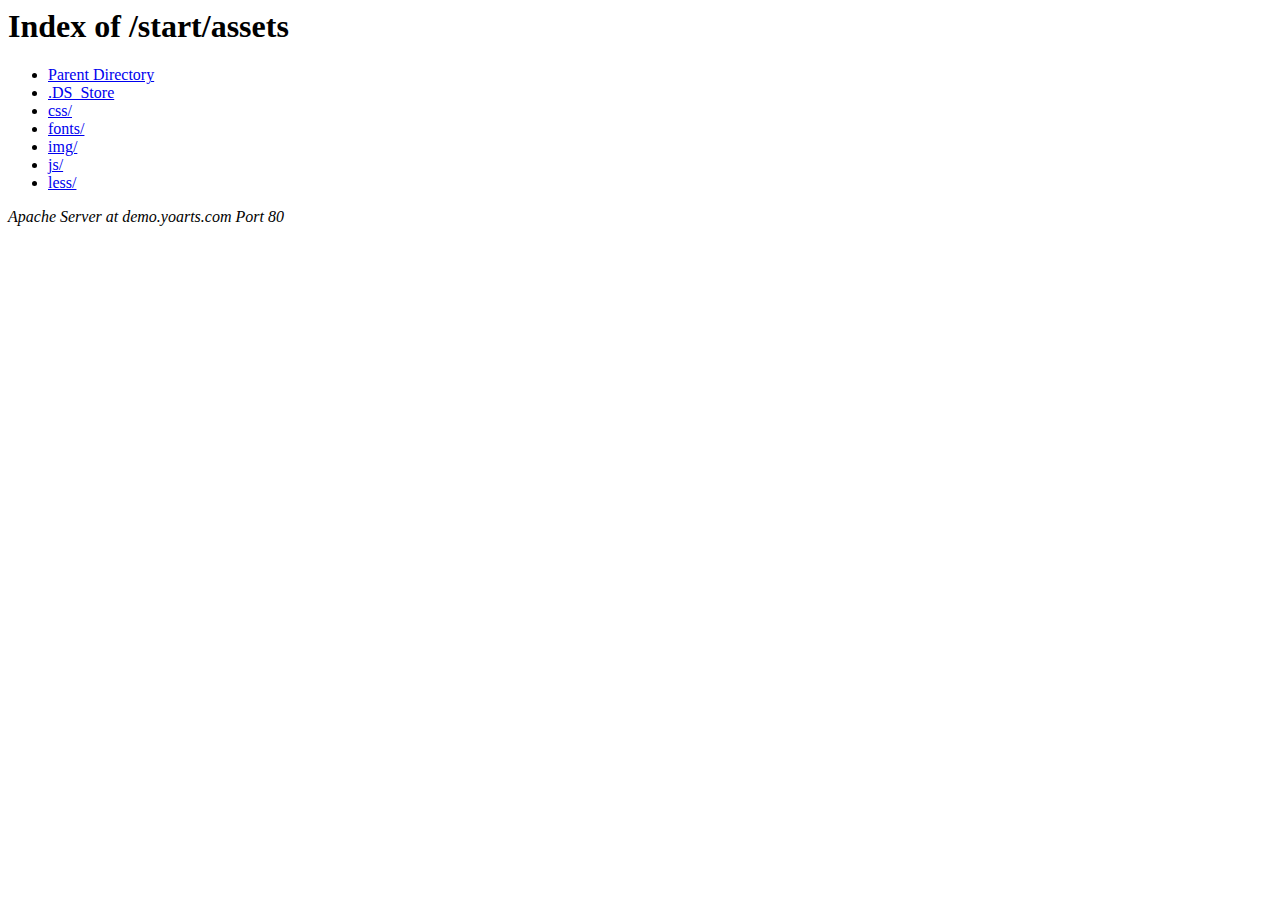
<file: assets/index.html>
<!DOCTYPE HTML PUBLIC "-//W3C//DTD HTML 3.2 Final//EN">
<html>
 <head>
  <title>Index of /start/assets</title>
 </head>
 <body>
<h1>Index of /start/assets</h1>
<ul><li><a href="/start/"> Parent Directory</a></li>
<li><a href=".DS_Store"> .DS_Store</a></li>
<li><a href="css/"> css/</a></li>
<li><a href="fonts/"> fonts/</a></li>
<li><a href="img/"> img/</a></li>
<li><a href="js/"> js/</a></li>
<li><a href="less/"> less/</a></li>
</ul>
<address>Apache Server at demo.yoarts.com Port 80</address>
</body></html>
</file>
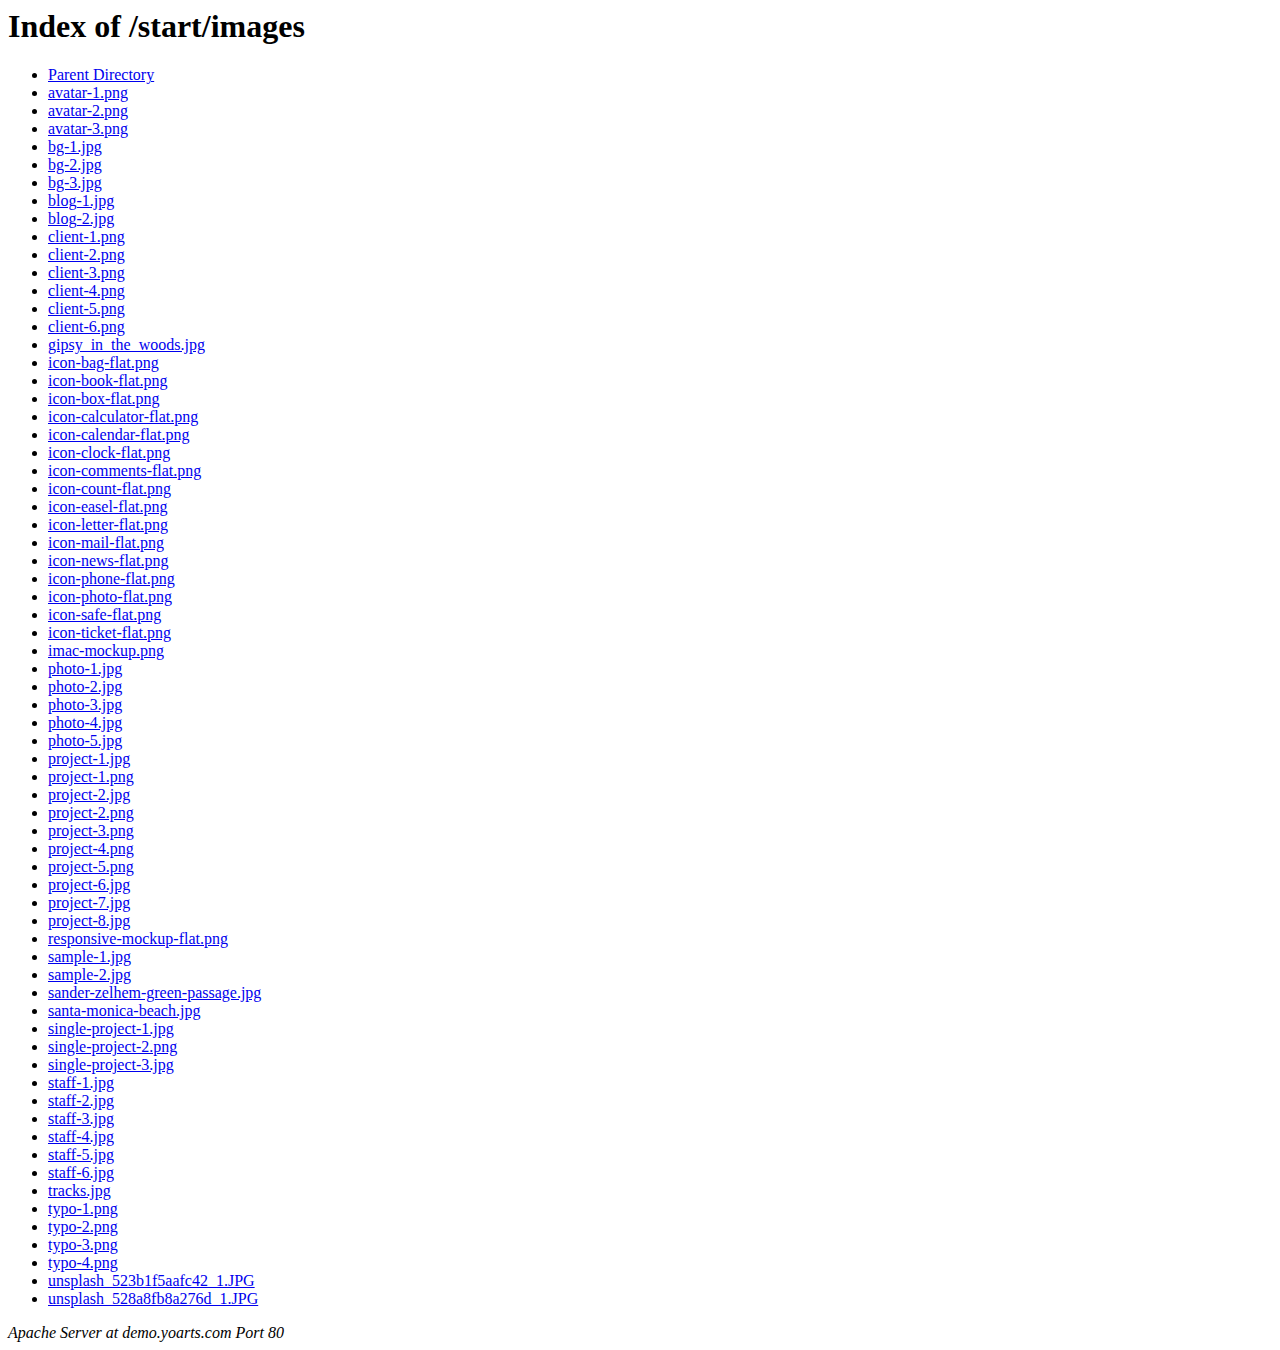
<file: images/index.html>
<!DOCTYPE HTML PUBLIC "-//W3C//DTD HTML 3.2 Final//EN">
<html>
 <head>
  <title>Index of /start/images</title>
 </head>
 <body>
<h1>Index of /start/images</h1>
<ul><li><a href="/start/"> Parent Directory</a></li>
<li><a href="avatar-1.png"> avatar-1.png</a></li>
<li><a href="avatar-2.png"> avatar-2.png</a></li>
<li><a href="avatar-3.png"> avatar-3.png</a></li>
<li><a href="bg-1.jpg"> bg-1.jpg</a></li>
<li><a href="bg-2.jpg"> bg-2.jpg</a></li>
<li><a href="bg-3.jpg"> bg-3.jpg</a></li>
<li><a href="blog-1.jpg"> blog-1.jpg</a></li>
<li><a href="blog-2.jpg"> blog-2.jpg</a></li>
<li><a href="client-1.png"> client-1.png</a></li>
<li><a href="client-2.png"> client-2.png</a></li>
<li><a href="client-3.png"> client-3.png</a></li>
<li><a href="client-4.png"> client-4.png</a></li>
<li><a href="client-5.png"> client-5.png</a></li>
<li><a href="client-6.png"> client-6.png</a></li>
<li><a href="gipsy_in_the_woods.jpg"> gipsy_in_the_woods.jpg</a></li>
<li><a href="icon-bag-flat.png"> icon-bag-flat.png</a></li>
<li><a href="icon-book-flat.png"> icon-book-flat.png</a></li>
<li><a href="icon-box-flat.png"> icon-box-flat.png</a></li>
<li><a href="icon-calculator-flat.png"> icon-calculator-flat.png</a></li>
<li><a href="icon-calendar-flat.png"> icon-calendar-flat.png</a></li>
<li><a href="icon-clock-flat.png"> icon-clock-flat.png</a></li>
<li><a href="icon-comments-flat.png"> icon-comments-flat.png</a></li>
<li><a href="icon-count-flat.png"> icon-count-flat.png</a></li>
<li><a href="icon-easel-flat.png"> icon-easel-flat.png</a></li>
<li><a href="icon-letter-flat.png"> icon-letter-flat.png</a></li>
<li><a href="icon-mail-flat.png"> icon-mail-flat.png</a></li>
<li><a href="icon-news-flat.png"> icon-news-flat.png</a></li>
<li><a href="icon-phone-flat.png"> icon-phone-flat.png</a></li>
<li><a href="icon-photo-flat.png"> icon-photo-flat.png</a></li>
<li><a href="icon-safe-flat.png"> icon-safe-flat.png</a></li>
<li><a href="icon-ticket-flat.png"> icon-ticket-flat.png</a></li>
<li><a href="imac-mockup.png"> imac-mockup.png</a></li>
<li><a href="photo-1.jpg"> photo-1.jpg</a></li>
<li><a href="photo-2.jpg"> photo-2.jpg</a></li>
<li><a href="photo-3.jpg"> photo-3.jpg</a></li>
<li><a href="photo-4.jpg"> photo-4.jpg</a></li>
<li><a href="photo-5.jpg"> photo-5.jpg</a></li>
<li><a href="project-1.jpg"> project-1.jpg</a></li>
<li><a href="project-1.png"> project-1.png</a></li>
<li><a href="project-2.jpg"> project-2.jpg</a></li>
<li><a href="project-2.png"> project-2.png</a></li>
<li><a href="project-3.png"> project-3.png</a></li>
<li><a href="project-4.png"> project-4.png</a></li>
<li><a href="project-5.png"> project-5.png</a></li>
<li><a href="project-6.jpg"> project-6.jpg</a></li>
<li><a href="project-7.jpg"> project-7.jpg</a></li>
<li><a href="project-8.jpg"> project-8.jpg</a></li>
<li><a href="responsive-mockup-flat.png"> responsive-mockup-flat.png</a></li>
<li><a href="sample-1.jpg"> sample-1.jpg</a></li>
<li><a href="sample-2.jpg"> sample-2.jpg</a></li>
<li><a href="sander-zelhem-green-passage.jpg"> sander-zelhem-green-passage.jpg</a></li>
<li><a href="santa-monica-beach.jpg"> santa-monica-beach.jpg</a></li>
<li><a href="single-project-1.jpg"> single-project-1.jpg</a></li>
<li><a href="single-project-2.png"> single-project-2.png</a></li>
<li><a href="single-project-3.jpg"> single-project-3.jpg</a></li>
<li><a href="staff-1.jpg"> staff-1.jpg</a></li>
<li><a href="staff-2.jpg"> staff-2.jpg</a></li>
<li><a href="staff-3.jpg"> staff-3.jpg</a></li>
<li><a href="staff-4.jpg"> staff-4.jpg</a></li>
<li><a href="staff-5.jpg"> staff-5.jpg</a></li>
<li><a href="staff-6.jpg"> staff-6.jpg</a></li>
<li><a href="tracks.jpg"> tracks.jpg</a></li>
<li><a href="typo-1.png"> typo-1.png</a></li>
<li><a href="typo-2.png"> typo-2.png</a></li>
<li><a href="typo-3.png"> typo-3.png</a></li>
<li><a href="typo-4.png"> typo-4.png</a></li>
<li><a href="unsplash_523b1f5aafc42_1.JPG"> unsplash_523b1f5aafc42_1.JPG</a></li>
<li><a href="unsplash_528a8fb8a276d_1.JPG"> unsplash_528a8fb8a276d_1.JPG</a></li>
</ul>
<address>Apache Server at demo.yoarts.com Port 80</address>
</body></html>
</file>
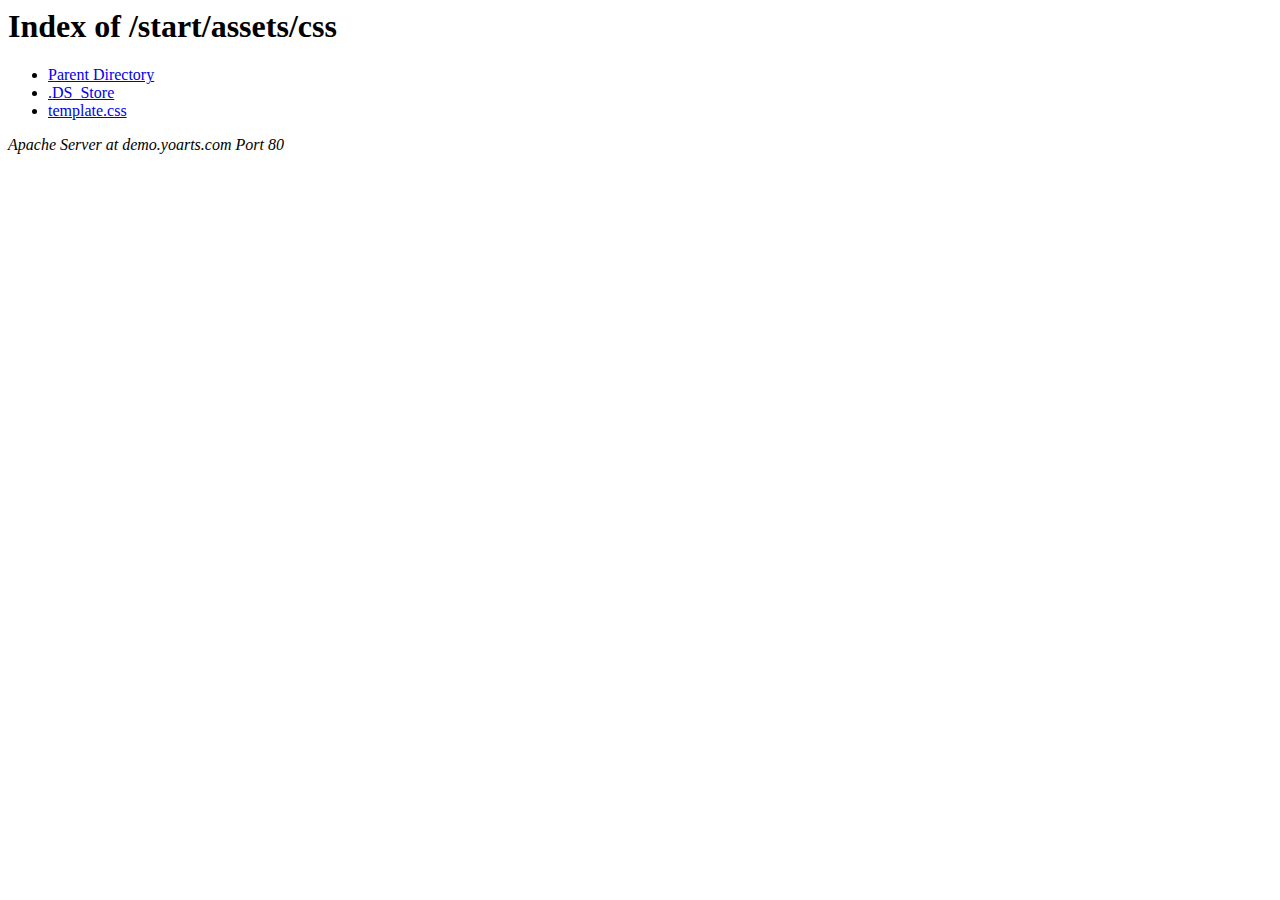
<file: assets/css/index.html>
<!DOCTYPE HTML PUBLIC "-//W3C//DTD HTML 3.2 Final//EN">
<html>
 <head>
  <title>Index of /start/assets/css</title>
 </head>
 <body>
<h1>Index of /start/assets/css</h1>
<ul><li><a href="/start/assets/"> Parent Directory</a></li>
<li><a href=".DS_Store"> .DS_Store</a></li>
<li><a href="template.css"> template.css</a></li>
</ul>
<address>Apache Server at demo.yoarts.com Port 80</address>
</body></html>
</file>
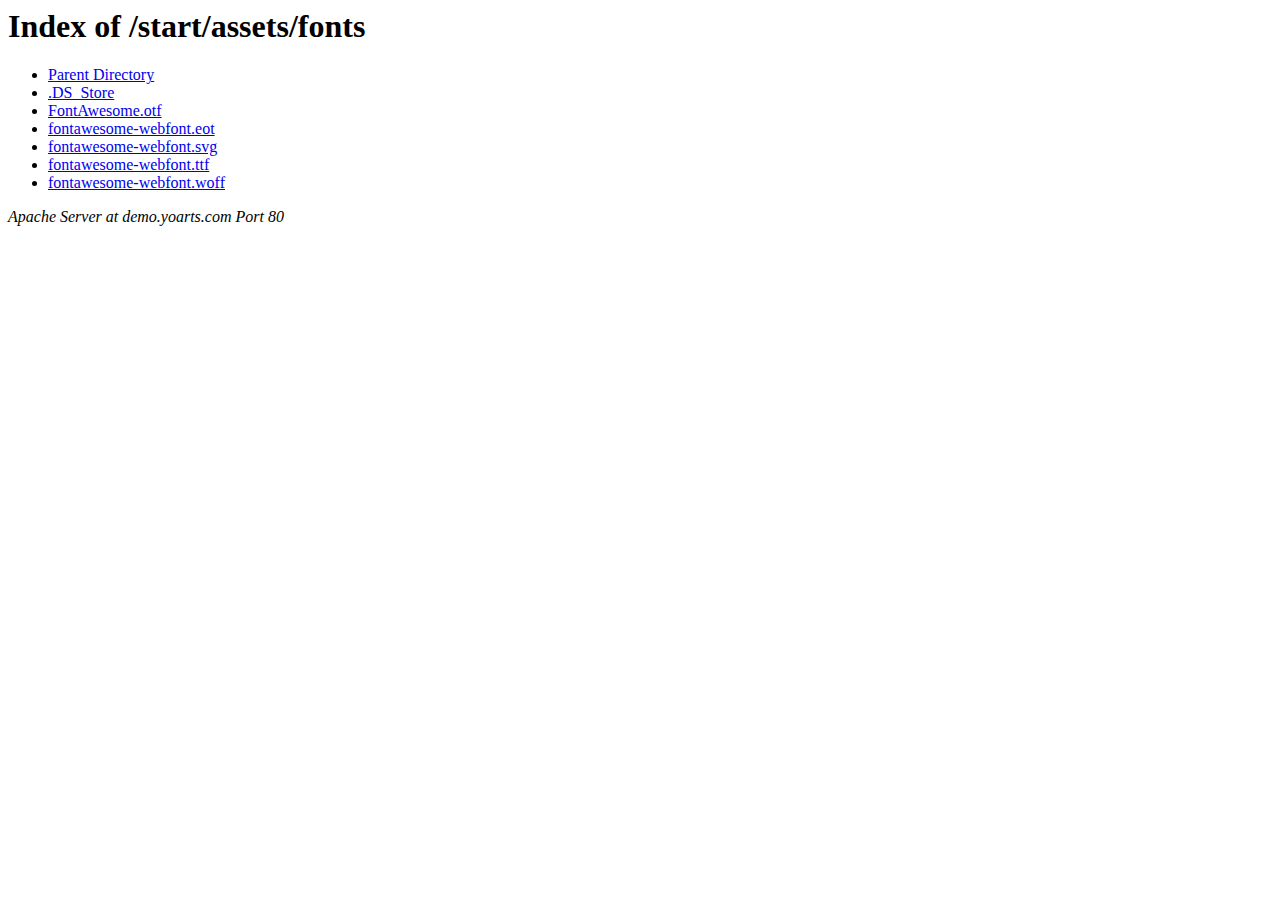
<file: assets/fonts/index.html>
<!DOCTYPE HTML PUBLIC "-//W3C//DTD HTML 3.2 Final//EN">
<html>
 <head>
  <title>Index of /start/assets/fonts</title>
 </head>
 <body>
<h1>Index of /start/assets/fonts</h1>
<ul><li><a href="/start/assets/"> Parent Directory</a></li>
<li><a href=".DS_Store"> .DS_Store</a></li>
<li><a href="FontAwesome.otf"> FontAwesome.otf</a></li>
<li><a href="fontawesome-webfont.eot"> fontawesome-webfont.eot</a></li>
<li><a href="fontawesome-webfont.svg"> fontawesome-webfont.svg</a></li>
<li><a href="fontawesome-webfont.ttf"> fontawesome-webfont.ttf</a></li>
<li><a href="fontawesome-webfont.woff"> fontawesome-webfont.woff</a></li>
</ul>
<address>Apache Server at demo.yoarts.com Port 80</address>
</body></html>
</file>
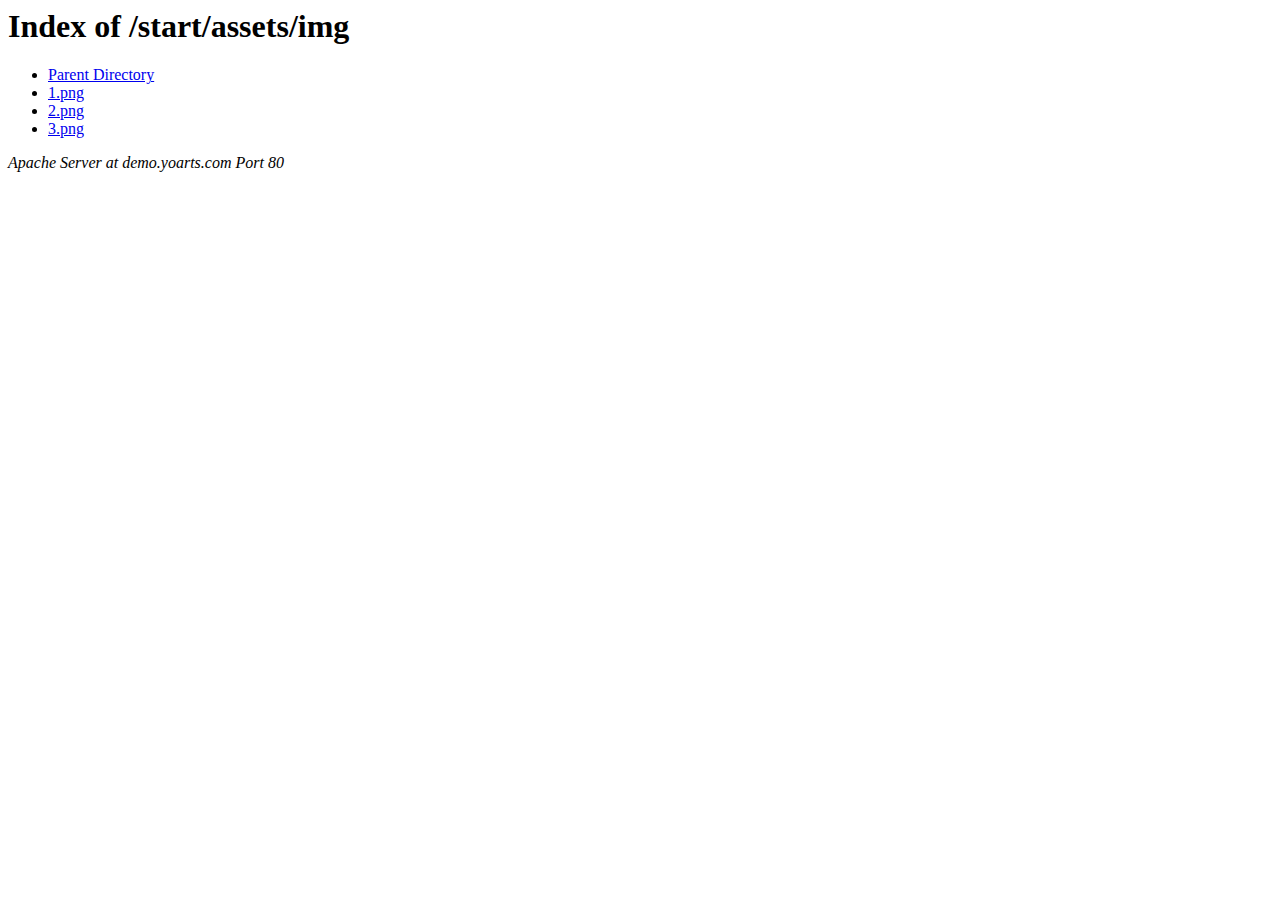
<file: assets/img/index.html>
<!DOCTYPE HTML PUBLIC "-//W3C//DTD HTML 3.2 Final//EN">
<html>
 <head>
  <title>Index of /start/assets/img</title>
 </head>
 <body>
<h1>Index of /start/assets/img</h1>
<ul><li><a href="/start/assets/"> Parent Directory</a></li>
<li><a href="1.png"> 1.png</a></li>
<li><a href="2.png"> 2.png</a></li>
<li><a href="3.png"> 3.png</a></li>
</ul>
<address>Apache Server at demo.yoarts.com Port 80</address>
</body></html>
</file>
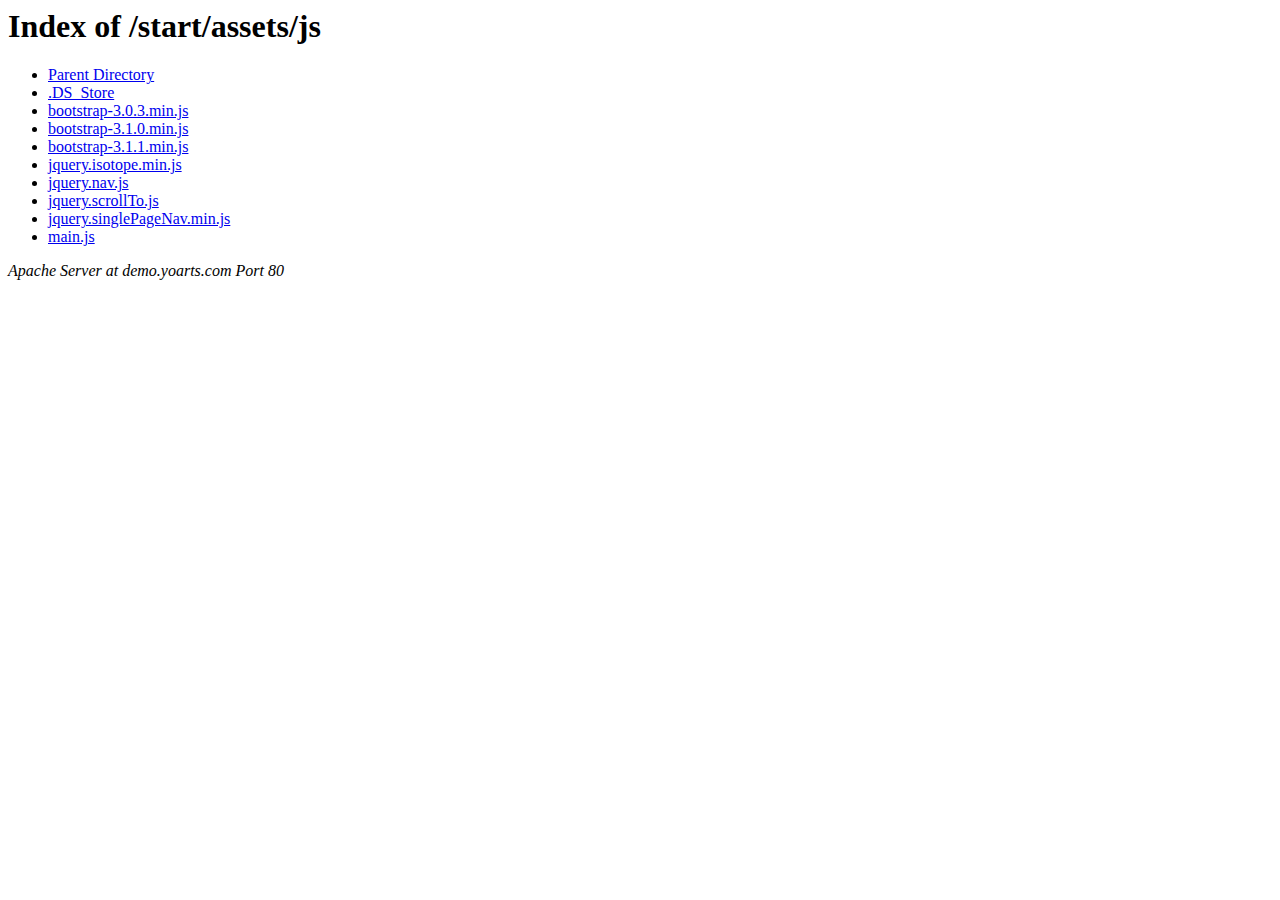
<file: assets/js/index.html>
<!DOCTYPE HTML PUBLIC "-//W3C//DTD HTML 3.2 Final//EN">
<html>
 <head>
  <title>Index of /start/assets/js</title>
 </head>
 <body>
<h1>Index of /start/assets/js</h1>
<ul><li><a href="/start/assets/"> Parent Directory</a></li>
<li><a href=".DS_Store"> .DS_Store</a></li>
<li><a href="bootstrap-3.0.3.min.js"> bootstrap-3.0.3.min.js</a></li>
<li><a href="bootstrap-3.1.0.min.js"> bootstrap-3.1.0.min.js</a></li>
<li><a href="bootstrap-3.1.1.min.js"> bootstrap-3.1.1.min.js</a></li>
<li><a href="jquery.isotope.min.js"> jquery.isotope.min.js</a></li>
<li><a href="jquery.nav.js"> jquery.nav.js</a></li>
<li><a href="jquery.scrollTo.js"> jquery.scrollTo.js</a></li>
<li><a href="jquery.singlePageNav.min.js"> jquery.singlePageNav.min.js</a></li>
<li><a href="main.js"> main.js</a></li>
</ul>
<address>Apache Server at demo.yoarts.com Port 80</address>
</body></html>
</file>
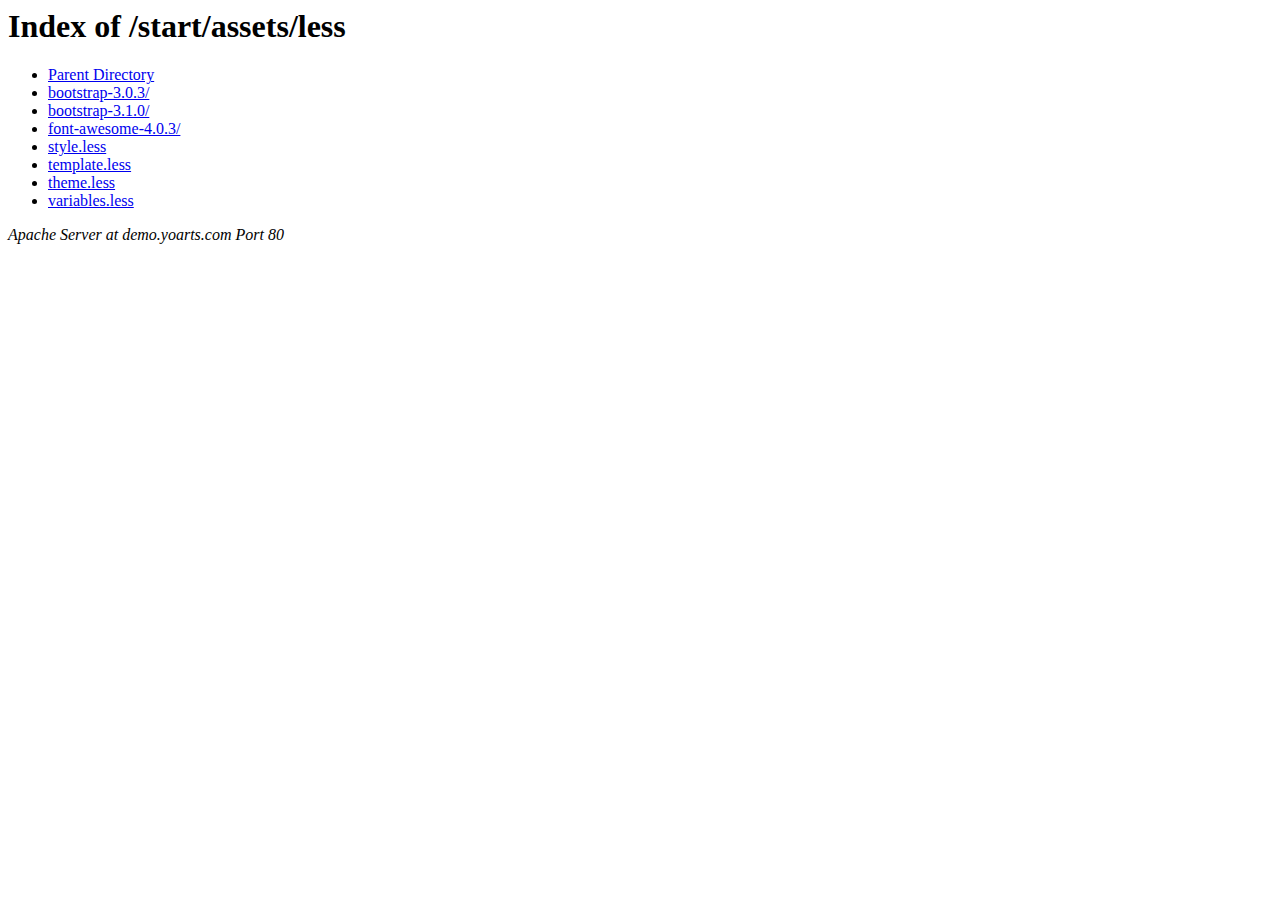
<file: assets/less/index.html>
<!DOCTYPE HTML PUBLIC "-//W3C//DTD HTML 3.2 Final//EN">
<html>
 <head>
  <title>Index of /start/assets/less</title>
 </head>
 <body>
<h1>Index of /start/assets/less</h1>
<ul><li><a href="/start/assets/"> Parent Directory</a></li>
<li><a href="bootstrap-3.0.3/"> bootstrap-3.0.3/</a></li>
<li><a href="bootstrap-3.1.0/"> bootstrap-3.1.0/</a></li>
<li><a href="font-awesome-4.0.3/"> font-awesome-4.0.3/</a></li>
<li><a href="style.less"> style.less</a></li>
<li><a href="template.less"> template.less</a></li>
<li><a href="theme.less"> theme.less</a></li>
<li><a href="variables.less"> variables.less</a></li>
</ul>
<address>Apache Server at demo.yoarts.com Port 80</address>
</body></html>
</file>
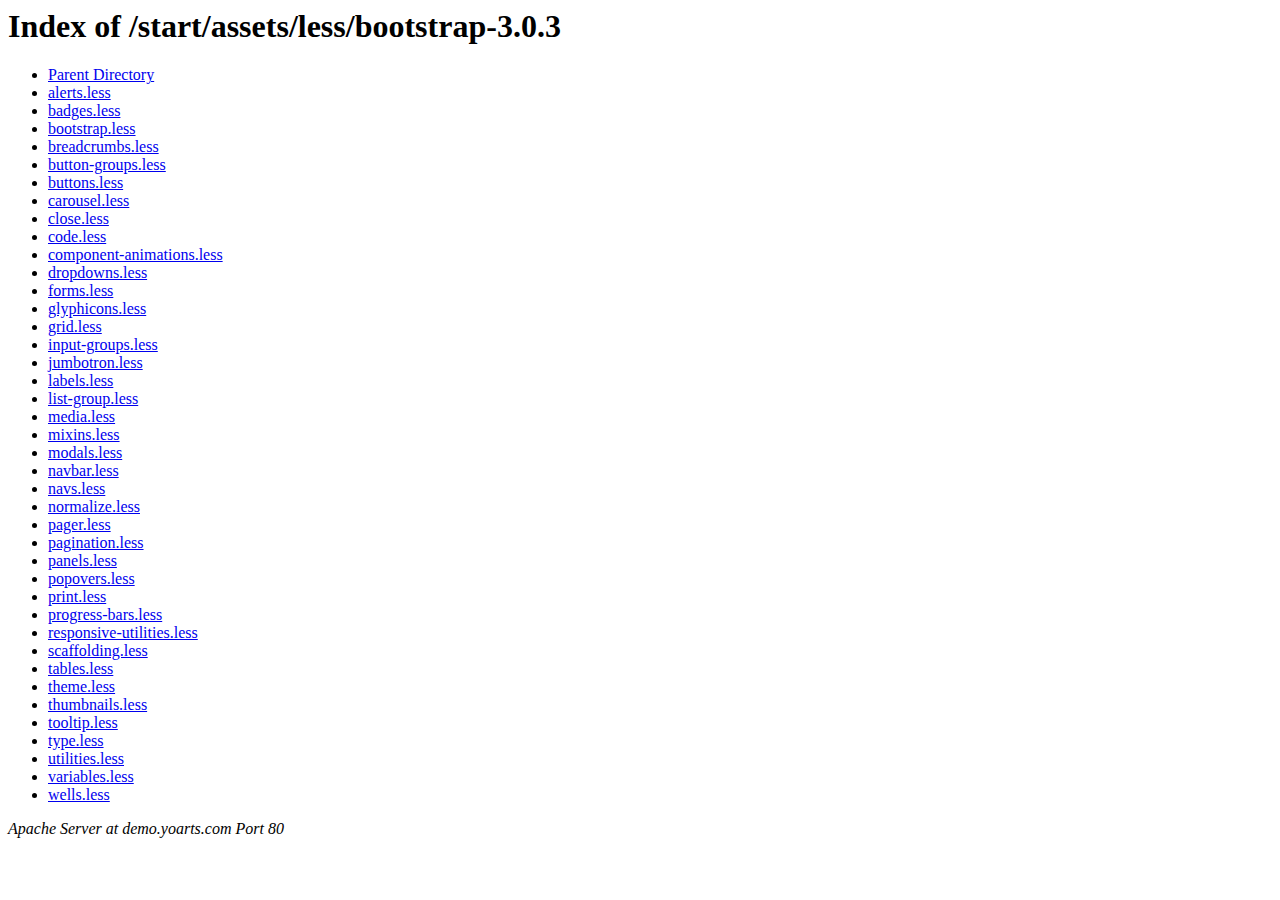
<file: assets/less/bootstrap-3.0.3/index.html>
<!DOCTYPE HTML PUBLIC "-//W3C//DTD HTML 3.2 Final//EN">
<html>
 <head>
  <title>Index of /start/assets/less/bootstrap-3.0.3</title>
 </head>
 <body>
<h1>Index of /start/assets/less/bootstrap-3.0.3</h1>
<ul><li><a href="/start/assets/less/"> Parent Directory</a></li>
<li><a href="alerts.less"> alerts.less</a></li>
<li><a href="badges.less"> badges.less</a></li>
<li><a href="bootstrap.less"> bootstrap.less</a></li>
<li><a href="breadcrumbs.less"> breadcrumbs.less</a></li>
<li><a href="button-groups.less"> button-groups.less</a></li>
<li><a href="buttons.less"> buttons.less</a></li>
<li><a href="carousel.less"> carousel.less</a></li>
<li><a href="close.less"> close.less</a></li>
<li><a href="code.less"> code.less</a></li>
<li><a href="component-animations.less"> component-animations.less</a></li>
<li><a href="dropdowns.less"> dropdowns.less</a></li>
<li><a href="forms.less"> forms.less</a></li>
<li><a href="glyphicons.less"> glyphicons.less</a></li>
<li><a href="grid.less"> grid.less</a></li>
<li><a href="input-groups.less"> input-groups.less</a></li>
<li><a href="jumbotron.less"> jumbotron.less</a></li>
<li><a href="labels.less"> labels.less</a></li>
<li><a href="list-group.less"> list-group.less</a></li>
<li><a href="media.less"> media.less</a></li>
<li><a href="mixins.less"> mixins.less</a></li>
<li><a href="modals.less"> modals.less</a></li>
<li><a href="navbar.less"> navbar.less</a></li>
<li><a href="navs.less"> navs.less</a></li>
<li><a href="normalize.less"> normalize.less</a></li>
<li><a href="pager.less"> pager.less</a></li>
<li><a href="pagination.less"> pagination.less</a></li>
<li><a href="panels.less"> panels.less</a></li>
<li><a href="popovers.less"> popovers.less</a></li>
<li><a href="print.less"> print.less</a></li>
<li><a href="progress-bars.less"> progress-bars.less</a></li>
<li><a href="responsive-utilities.less"> responsive-utilities.less</a></li>
<li><a href="scaffolding.less"> scaffolding.less</a></li>
<li><a href="tables.less"> tables.less</a></li>
<li><a href="theme.less"> theme.less</a></li>
<li><a href="thumbnails.less"> thumbnails.less</a></li>
<li><a href="tooltip.less"> tooltip.less</a></li>
<li><a href="type.less"> type.less</a></li>
<li><a href="utilities.less"> utilities.less</a></li>
<li><a href="variables.less"> variables.less</a></li>
<li><a href="wells.less"> wells.less</a></li>
</ul>
<address>Apache Server at demo.yoarts.com Port 80</address>
</body></html>
</file>
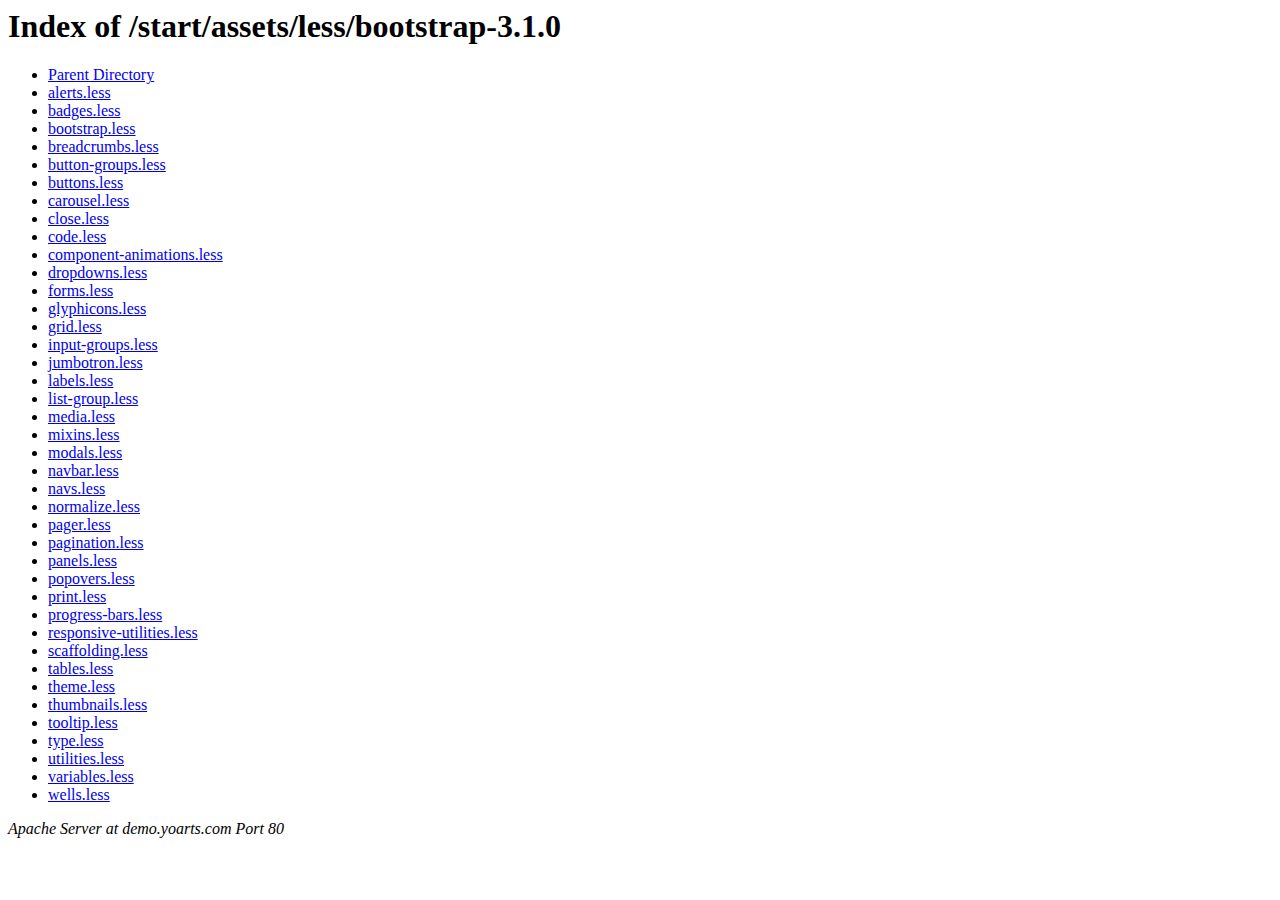
<file: assets/less/bootstrap-3.1.0/index.html>
<!DOCTYPE HTML PUBLIC "-//W3C//DTD HTML 3.2 Final//EN">
<html>
 <head>
  <title>Index of /start/assets/less/bootstrap-3.1.0</title>
 </head>
 <body>
<h1>Index of /start/assets/less/bootstrap-3.1.0</h1>
<ul><li><a href="/start/assets/less/"> Parent Directory</a></li>
<li><a href="alerts.less"> alerts.less</a></li>
<li><a href="badges.less"> badges.less</a></li>
<li><a href="bootstrap.less"> bootstrap.less</a></li>
<li><a href="breadcrumbs.less"> breadcrumbs.less</a></li>
<li><a href="button-groups.less"> button-groups.less</a></li>
<li><a href="buttons.less"> buttons.less</a></li>
<li><a href="carousel.less"> carousel.less</a></li>
<li><a href="close.less"> close.less</a></li>
<li><a href="code.less"> code.less</a></li>
<li><a href="component-animations.less"> component-animations.less</a></li>
<li><a href="dropdowns.less"> dropdowns.less</a></li>
<li><a href="forms.less"> forms.less</a></li>
<li><a href="glyphicons.less"> glyphicons.less</a></li>
<li><a href="grid.less"> grid.less</a></li>
<li><a href="input-groups.less"> input-groups.less</a></li>
<li><a href="jumbotron.less"> jumbotron.less</a></li>
<li><a href="labels.less"> labels.less</a></li>
<li><a href="list-group.less"> list-group.less</a></li>
<li><a href="media.less"> media.less</a></li>
<li><a href="mixins.less"> mixins.less</a></li>
<li><a href="modals.less"> modals.less</a></li>
<li><a href="navbar.less"> navbar.less</a></li>
<li><a href="navs.less"> navs.less</a></li>
<li><a href="normalize.less"> normalize.less</a></li>
<li><a href="pager.less"> pager.less</a></li>
<li><a href="pagination.less"> pagination.less</a></li>
<li><a href="panels.less"> panels.less</a></li>
<li><a href="popovers.less"> popovers.less</a></li>
<li><a href="print.less"> print.less</a></li>
<li><a href="progress-bars.less"> progress-bars.less</a></li>
<li><a href="responsive-utilities.less"> responsive-utilities.less</a></li>
<li><a href="scaffolding.less"> scaffolding.less</a></li>
<li><a href="tables.less"> tables.less</a></li>
<li><a href="theme.less"> theme.less</a></li>
<li><a href="thumbnails.less"> thumbnails.less</a></li>
<li><a href="tooltip.less"> tooltip.less</a></li>
<li><a href="type.less"> type.less</a></li>
<li><a href="utilities.less"> utilities.less</a></li>
<li><a href="variables.less"> variables.less</a></li>
<li><a href="wells.less"> wells.less</a></li>
</ul>
<address>Apache Server at demo.yoarts.com Port 80</address>
</body></html>
</file>
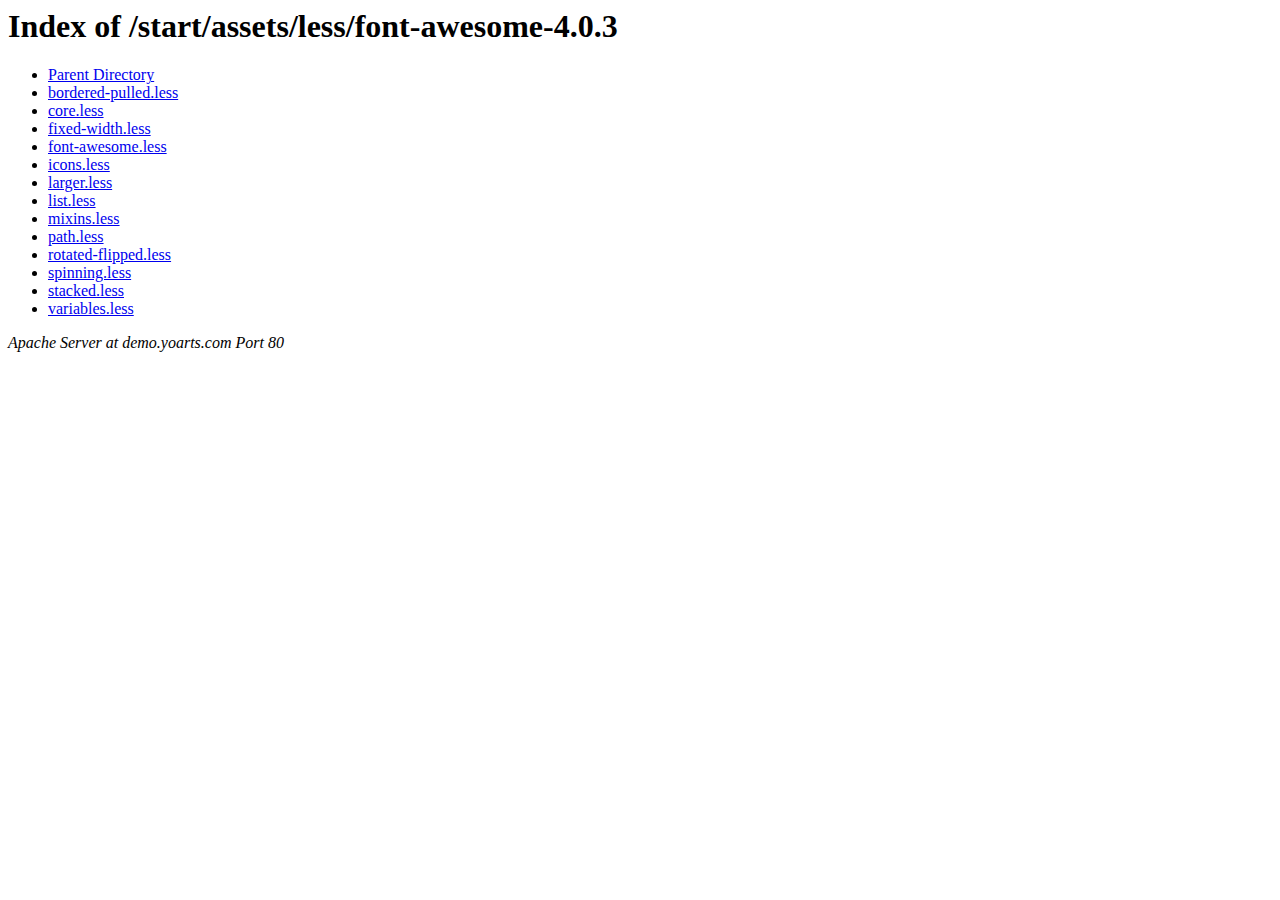
<file: assets/less/font-awesome-4.0.3/index.html>
<!DOCTYPE HTML PUBLIC "-//W3C//DTD HTML 3.2 Final//EN">
<html>
 <head>
  <title>Index of /start/assets/less/font-awesome-4.0.3</title>
 </head>
 <body>
<h1>Index of /start/assets/less/font-awesome-4.0.3</h1>
<ul><li><a href="/start/assets/less/"> Parent Directory</a></li>
<li><a href="bordered-pulled.less"> bordered-pulled.less</a></li>
<li><a href="core.less"> core.less</a></li>
<li><a href="fixed-width.less"> fixed-width.less</a></li>
<li><a href="font-awesome.less"> font-awesome.less</a></li>
<li><a href="icons.less"> icons.less</a></li>
<li><a href="larger.less"> larger.less</a></li>
<li><a href="list.less"> list.less</a></li>
<li><a href="mixins.less"> mixins.less</a></li>
<li><a href="path.less"> path.less</a></li>
<li><a href="rotated-flipped.less"> rotated-flipped.less</a></li>
<li><a href="spinning.less"> spinning.less</a></li>
<li><a href="stacked.less"> stacked.less</a></li>
<li><a href="variables.less"> variables.less</a></li>
</ul>
<address>Apache Server at demo.yoarts.com Port 80</address>
</body></html>
</file>
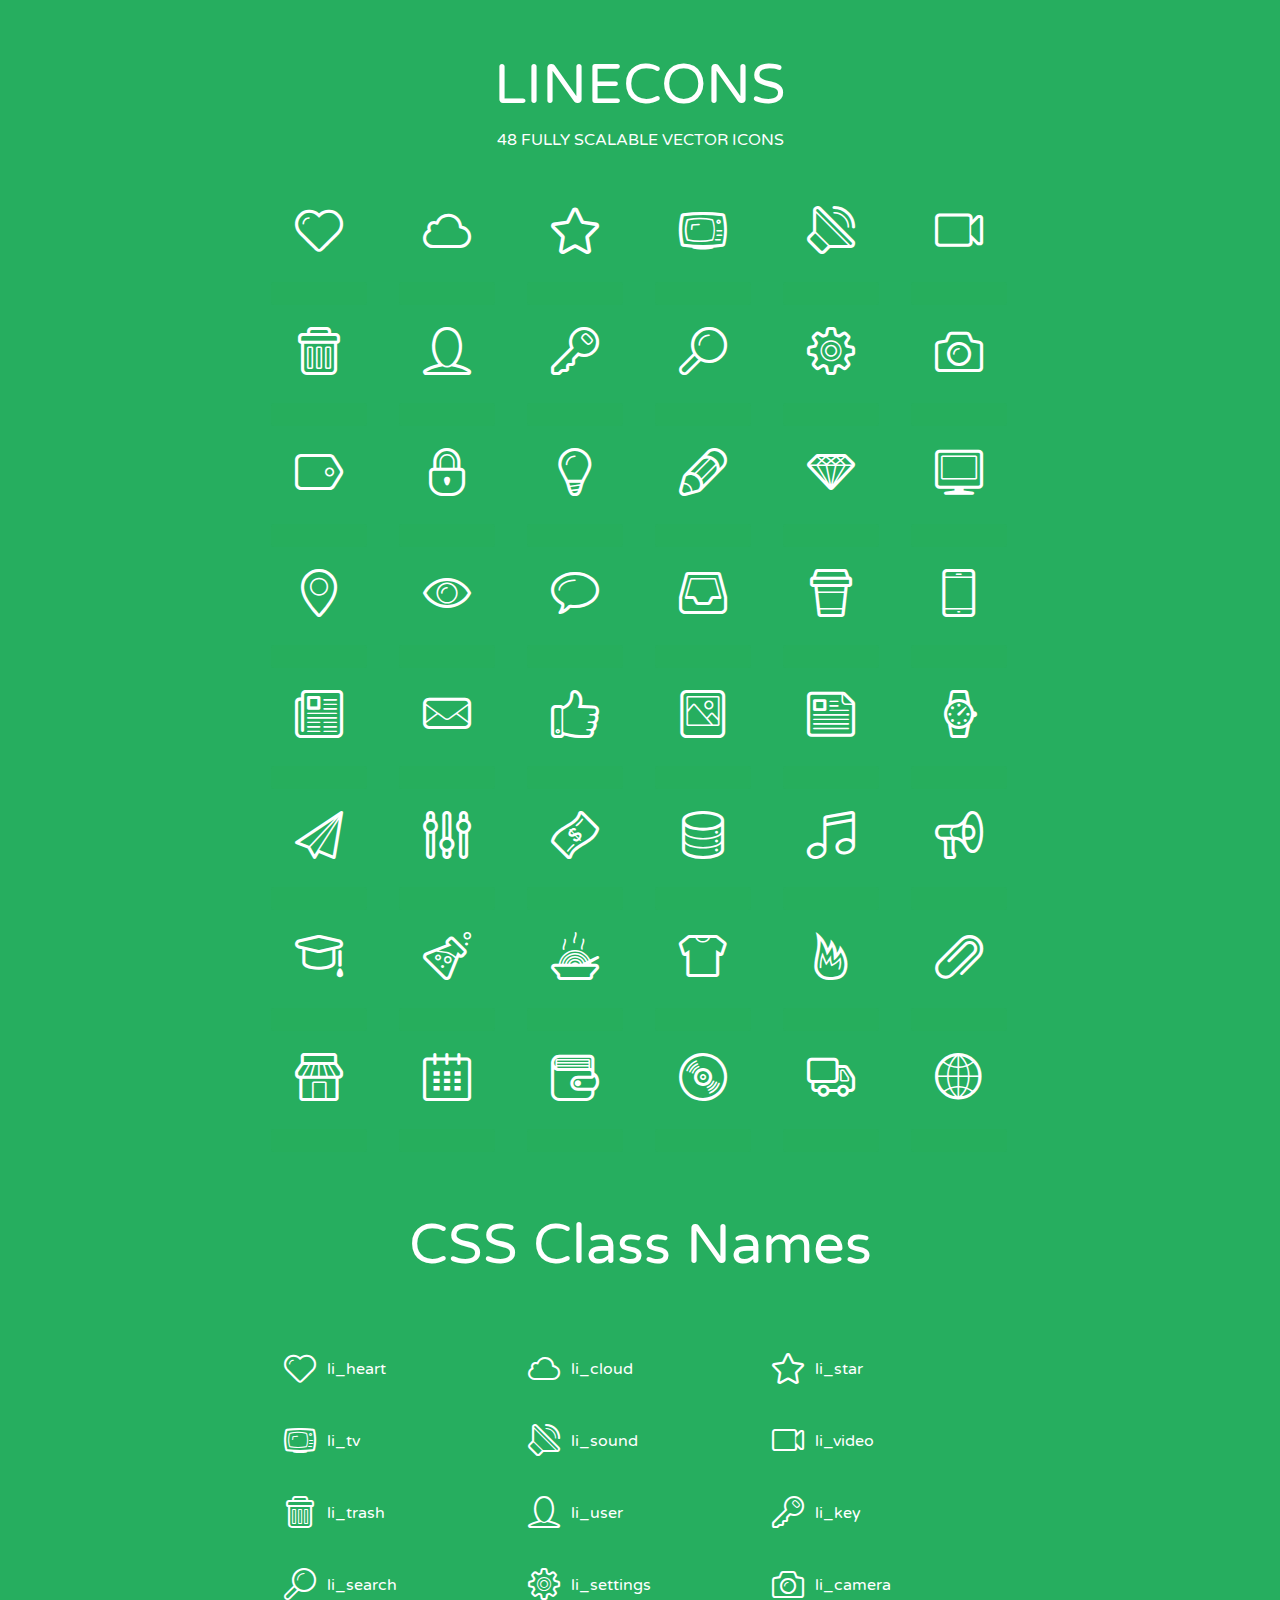
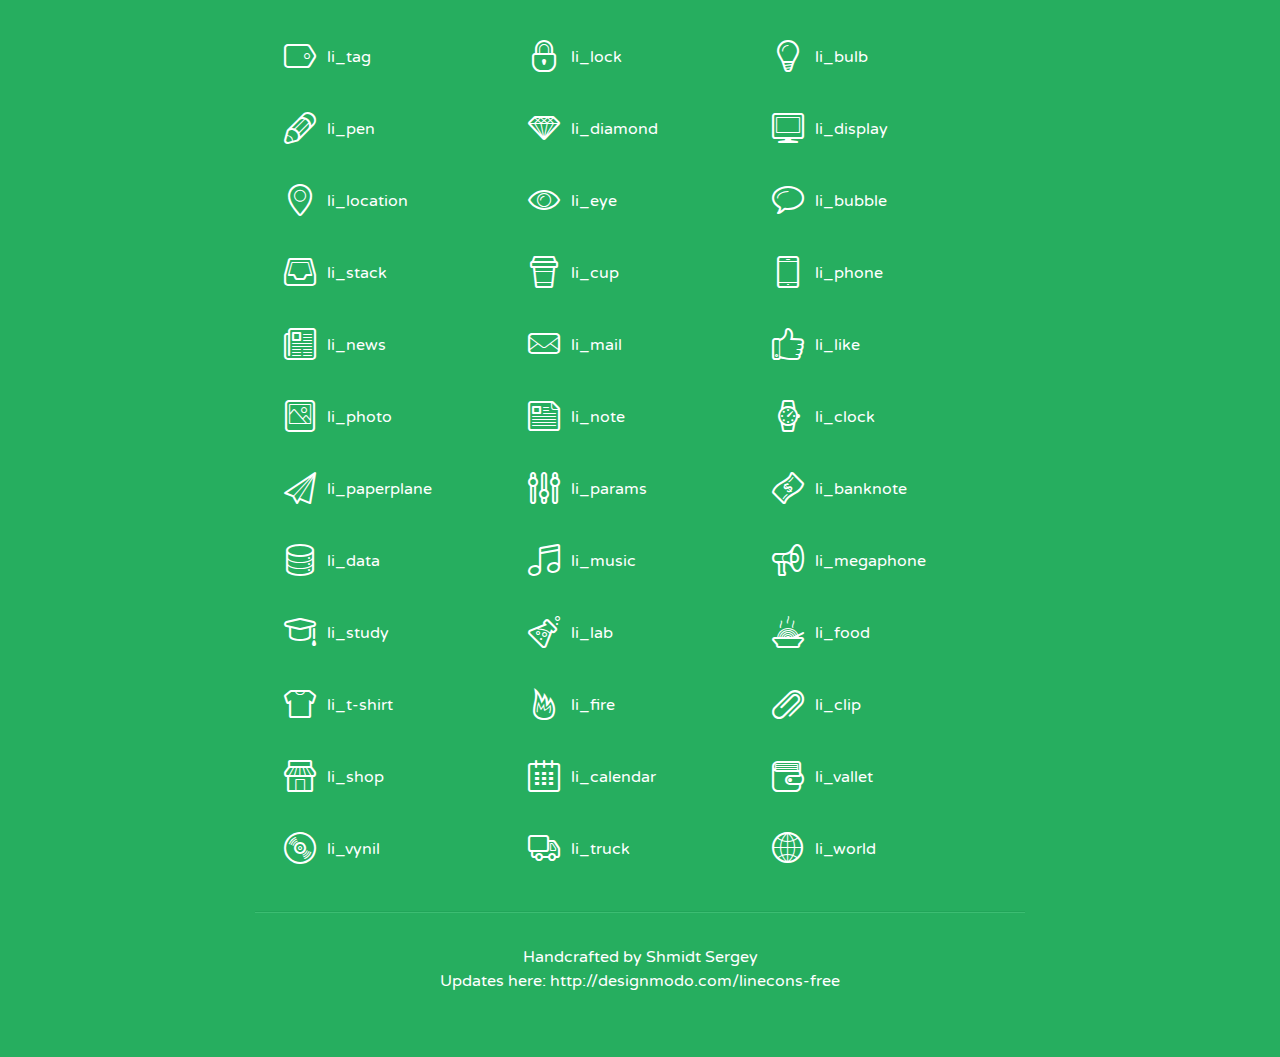
<file: sistema/assets/lineicons/index.html>
<!doctype html>
<html>
<head>
<title>LINECONS - 48 Fully Scalable Vector Icons</title>
<link rel="stylesheet" href="style.css" />
<link href='http://fonts.googleapis.com/css?family=Varela+Round' rel='stylesheet' type='text/css'>
<!--[if lte IE 7]><script src="lte-ie7.js"></script><![endif]-->

<!-- 

Thanks http://icomoon.io/app/ for amazing service!

-->


<style>
	section, header, footer {display: block;}
	body {
		font-family: 'Varela Round', sans-serif;
		color: #333333;
		line-height: 1.5;
		font-size: 16px;
		background:#26ae5f;
		color:white;
		-moz-text-shadow: 0 1px 1px rgba(0, 0, 0, 0.21);
		-webkit-text-shadow: 0 1px 1px rgba(0, 0, 0, 0.21);
	}
	* {
		-moz-box-sizing: border-box;
		-webkit-box-sizing: border-box;
		box-sizing: border-box;
		margin: 0;
		padding: 0;
	}
	.glyph {
		float: left;
		text-align: center;
		padding: .5em;
		margin: 0 .5em;
		width: 7em;
		border-radius: .375em;
		top:0;
		position:relative;
		-webkit-transition:0.2s ease-in;
		-o-transition:0.2s ease-in;
		-moz-transition:0.2s ease-in;
		-ie-transition:0.2s ease-in;
		transition:0.2s ease-in;
	}
	.glyph input {
		width: 100%;
		text-align: center;
		font-family: consolas, monospace;
		border-radius:3px;
		border:none;
		padding:4px;
		background:#26AE5C;
		color:#26AE5C;
		-webkit-transition:0.2s ease-in;
		-o-transition:0.2s ease-in;
		-moz-transition:0.2s ease-in;
		-ie-transition:0.2s ease-in;
		transition:0.2s ease-in;
	}
	.glyph:hover input {
		background:#26ae5f;
		padding:4px;
		color:#ffffff;
	}
	.glyph:hover {
		-webkit-transition: all 0.5s ease-out;
		background:#222821;
		color:#fff;
		text-shadow: none;
		-moz-text-shadow: none;
		-webkit-text-shadow: none;
		top:-5px;
		position:relative;
	}
	.glyph input, .mtm {
		margin-top: .75em;
	}
	.w-main {
		width: 770px;
		text-align:center;
	}
	.centered {
		margin-left: auto;
		margin-right: auto;
	}
	.fs1 {
		font-size: 3em;
	}
	header {
		margin: 2em 0;
		padding-bottom: .5em;
	}
	header h1 {
		font-size: 3.5em;
		font-weight: normal;
	}
	.clearfix:before, .clearfix:after { content: ""; display: table; }
	.clearfix:after, .clear { clear: both; }
	footer {
		margin: 2em 0;
		padding: 2em 0;
		border-top: 1px solid rgb(60, 189, 114);
		box-shadow: 0 -1px rgb(33, 165, 89);
	}
	a, a:visited {
		color: #ffffff; text-decoration:none;
	}
	a:hover, a:focus {color: #222821; text-decoration:none;}
	.box1 {
		display: inline-block;
		width: 14em;
		padding: .25em .5em;
		margin: .5em 1em .5em 0;
		text-align:left;
		
	}
	.box1 span { 
		font-size:2em;
		position: relative;
		top: 0.25em;
		margin-right: 0.1em;
	}
</style>
</head>
<body>
	<div class="w-main centered">
	<section class="mtm clearfix" id="glyphs">
	<header>
		<h1>LINECONS</h1>
		<p>48 FULLY SCALABLE VECTOR ICONS</p>
	</header>
	<div class="glyph">
		<div class="fs1" aria-hidden="true" data-icon="&#xe000;"></div>
		<input type="text" readonly="readonly" value="&amp;#xe000;" />
	</div>
	<div class="glyph">
		<div class="fs1" aria-hidden="true" data-icon="&#xe001;"></div>
		<input type="text" readonly="readonly" value="&amp;#xe001;" />
	</div>
	<div class="glyph">
		<div class="fs1" aria-hidden="true" data-icon="&#xe002;"></div>
		<input type="text" readonly="readonly" value="&amp;#xe002;" />
	</div>
	<div class="glyph">
		<div class="fs1" aria-hidden="true" data-icon="&#xe003;"></div>
		<input type="text" readonly="readonly" value="&amp;#xe003;" />
	</div>
	<div class="glyph">
		<div class="fs1" aria-hidden="true" data-icon="&#xe004;"></div>
		<input type="text" readonly="readonly" value="&amp;#xe004;" />
	</div>
	<div class="glyph">
		<div class="fs1" aria-hidden="true" data-icon="&#xe005;"></div>
		<input type="text" readonly="readonly" value="&amp;#xe005;" />
	</div>
	<div class="glyph">
		<div class="fs1" aria-hidden="true" data-icon="&#xe006;"></div>
		<input type="text" readonly="readonly" value="&amp;#xe006;" />
	</div>
	<div class="glyph">
		<div class="fs1" aria-hidden="true" data-icon="&#xe007;"></div>
		<input type="text" readonly="readonly" value="&amp;#xe007;" />
	</div>
	<div class="glyph">
		<div class="fs1" aria-hidden="true" data-icon="&#xe008;"></div>
		<input type="text" readonly="readonly" value="&amp;#xe008;" />
	</div>
	<div class="glyph">
		<div class="fs1" aria-hidden="true" data-icon="&#xe009;"></div>
		<input type="text" readonly="readonly" value="&amp;#xe009;" />
	</div>
	<div class="glyph">
		<div class="fs1" aria-hidden="true" data-icon="&#xe00a;"></div>
		<input type="text" readonly="readonly" value="&amp;#xe00a;" />
	</div>
	<div class="glyph">
		<div class="fs1" aria-hidden="true" data-icon="&#xe00b;"></div>
		<input type="text" readonly="readonly" value="&amp;#xe00b;" />
	</div>
	<div class="glyph">
		<div class="fs1" aria-hidden="true" data-icon="&#xe00c;"></div>
		<input type="text" readonly="readonly" value="&amp;#xe00c;" />
	</div>
	<div class="glyph">
		<div class="fs1" aria-hidden="true" data-icon="&#xe00d;"></div>
		<input type="text" readonly="readonly" value="&amp;#xe00d;" />
	</div>
	<div class="glyph">
		<div class="fs1" aria-hidden="true" data-icon="&#xe00e;"></div>
		<input type="text" readonly="readonly" value="&amp;#xe00e;" />
	</div>
	<div class="glyph">
		<div class="fs1" aria-hidden="true" data-icon="&#xe00f;"></div>
		<input type="text" readonly="readonly" value="&amp;#xe00f;" />
	</div>
	<div class="glyph">
		<div class="fs1" aria-hidden="true" data-icon="&#xe010;"></div>
		<input type="text" readonly="readonly" value="&amp;#xe010;" />
	</div>
	<div class="glyph">
		<div class="fs1" aria-hidden="true" data-icon="&#xe011;"></div>
		<input type="text" readonly="readonly" value="&amp;#xe011;" />
	</div>
	<div class="glyph">
		<div class="fs1" aria-hidden="true" data-icon="&#xe012;"></div>
		<input type="text" readonly="readonly" value="&amp;#xe012;" />
	</div>
	<div class="glyph">
		<div class="fs1" aria-hidden="true" data-icon="&#xe013;"></div>
		<input type="text" readonly="readonly" value="&amp;#xe013;" />
	</div>
	<div class="glyph">
		<div class="fs1" aria-hidden="true" data-icon="&#xe014;"></div>
		<input type="text" readonly="readonly" value="&amp;#xe014;" />
	</div>
	<div class="glyph">
		<div class="fs1" aria-hidden="true" data-icon="&#xe015;"></div>
		<input type="text" readonly="readonly" value="&amp;#xe015;" />
	</div>
	<div class="glyph">
		<div class="fs1" aria-hidden="true" data-icon="&#xe016;"></div>
		<input type="text" readonly="readonly" value="&amp;#xe016;" />
	</div>
	<div class="glyph">
		<div class="fs1" aria-hidden="true" data-icon="&#xe017;"></div>
		<input type="text" readonly="readonly" value="&amp;#xe017;" />
	</div>
	<div class="glyph">
		<div class="fs1" aria-hidden="true" data-icon="&#xe018;"></div>
		<input type="text" readonly="readonly" value="&amp;#xe018;" />
	</div>
	<div class="glyph">
		<div class="fs1" aria-hidden="true" data-icon="&#xe019;"></div>
		<input type="text" readonly="readonly" value="&amp;#xe019;" />
	</div>
	<div class="glyph">
		<div class="fs1" aria-hidden="true" data-icon="&#xe01a;"></div>
		<input type="text" readonly="readonly" value="&amp;#xe01a;" />
	</div>
	<div class="glyph">
		<div class="fs1" aria-hidden="true" data-icon="&#xe01b;"></div>
		<input type="text" readonly="readonly" value="&amp;#xe01b;" />
	</div>
	<div class="glyph">
		<div class="fs1" aria-hidden="true" data-icon="&#xe01c;"></div>
		<input type="text" readonly="readonly" value="&amp;#xe01c;" />
	</div>
	<div class="glyph">
		<div class="fs1" aria-hidden="true" data-icon="&#xe01d;"></div>
		<input type="text" readonly="readonly" value="&amp;#xe01d;" />
	</div>
	<div class="glyph">
		<div class="fs1" aria-hidden="true" data-icon="&#xe01e;"></div>
		<input type="text" readonly="readonly" value="&amp;#xe01e;" />
	</div>
	<div class="glyph">
		<div class="fs1" aria-hidden="true" data-icon="&#xe01f;"></div>
		<input type="text" readonly="readonly" value="&amp;#xe01f;" />
	</div>
	<div class="glyph">
		<div class="fs1" aria-hidden="true" data-icon="&#xe020;"></div>
		<input type="text" readonly="readonly" value="&amp;#xe020;" />
	</div>
	<div class="glyph">
		<div class="fs1" aria-hidden="true" data-icon="&#xe021;"></div>
		<input type="text" readonly="readonly" value="&amp;#xe021;" />
	</div>
	<div class="glyph">
		<div class="fs1" aria-hidden="true" data-icon="&#xe022;"></div>
		<input type="text" readonly="readonly" value="&amp;#xe022;" />
	</div>
	<div class="glyph">
		<div class="fs1" aria-hidden="true" data-icon="&#xe023;"></div>
		<input type="text" readonly="readonly" value="&amp;#xe023;" />
	</div>
	<div class="glyph">
		<div class="fs1" aria-hidden="true" data-icon="&#xe024;"></div>
		<input type="text" readonly="readonly" value="&amp;#xe024;" />
	</div>
	<div class="glyph">
		<div class="fs1" aria-hidden="true" data-icon="&#xe025;"></div>
		<input type="text" readonly="readonly" value="&amp;#xe025;" />
	</div>
	<div class="glyph">
		<div class="fs1" aria-hidden="true" data-icon="&#xe026;"></div>
		<input type="text" readonly="readonly" value="&amp;#xe026;" />
	</div>
	<div class="glyph">
		<div class="fs1" aria-hidden="true" data-icon="&#xe027;"></div>
		<input type="text" readonly="readonly" value="&amp;#xe027;" />
	</div>
	<div class="glyph">
		<div class="fs1" aria-hidden="true" data-icon="&#xe028;"></div>
		<input type="text" readonly="readonly" value="&amp;#xe028;" />
	</div>
	<div class="glyph">
		<div class="fs1" aria-hidden="true" data-icon="&#xe029;"></div>
		<input type="text" readonly="readonly" value="&amp;#xe029;" />
	</div>
	<div class="glyph">
		<div class="fs1" aria-hidden="true" data-icon="&#xe02a;"></div>
		<input type="text" readonly="readonly" value="&amp;#xe02a;" />
	</div>
	<div class="glyph">
		<div class="fs1" aria-hidden="true" data-icon="&#xe02b;"></div>
		<input type="text" readonly="readonly" value="&amp;#xe02b;" />
	</div>
	<div class="glyph">
		<div class="fs1" aria-hidden="true" data-icon="&#xe02c;"></div>
		<input type="text" readonly="readonly" value="&amp;#xe02c;" />
	</div>
	<div class="glyph">
		<div class="fs1" aria-hidden="true" data-icon="&#xe02d;"></div>
		<input type="text" readonly="readonly" value="&amp;#xe02d;" />
	</div>
	<div class="glyph">
		<div class="fs1" aria-hidden="true" data-icon="&#xe02e;"></div>
		<input type="text" readonly="readonly" value="&amp;#xe02e;" />
	</div>
	<div class="glyph">
		<div class="fs1" aria-hidden="true" data-icon="&#xe02f;"></div>
		<input type="text" readonly="readonly" value="&amp;#xe02f;" />
	</div>
	</section>
	<div class="clear"></div>
	<section class="mtm clearfix" id="glyphs">
	<header>
		<h1>CSS Class Names</h1>
	</header>
	<span class="box1">
		<span aria-hidden="true" class="li_heart"></span>
		&nbsp;li_heart
	</span>
	<span class="box1">
		<span aria-hidden="true" class="li_cloud"></span>
		&nbsp;li_cloud
	</span>
	<span class="box1">
		<span aria-hidden="true" class="li_star"></span>
		&nbsp;li_star
	</span>
	<span class="box1">
		<span aria-hidden="true" class="li_tv"></span>
		&nbsp;li_tv
	</span>
	<span class="box1">
		<span aria-hidden="true" class="li_sound"></span>
		&nbsp;li_sound
	</span>
	<span class="box1">
		<span aria-hidden="true" class="li_video"></span>
		&nbsp;li_video
	</span>
	<span class="box1">
		<span aria-hidden="true" class="li_trash"></span>
		&nbsp;li_trash
	</span>
	<span class="box1">
		<span aria-hidden="true" class="li_user"></span>
		&nbsp;li_user
	</span>
	<span class="box1">
		<span aria-hidden="true" class="li_key"></span>
		&nbsp;li_key
	</span>
	<span class="box1">
		<span aria-hidden="true" class="li_search"></span>
		&nbsp;li_search
	</span>
	<span class="box1">
		<span aria-hidden="true" class="li_settings"></span>
		&nbsp;li_settings
	</span>
	<span class="box1">
		<span aria-hidden="true" class="li_camera"></span>
		&nbsp;li_camera
	</span>
	<span class="box1">
		<span aria-hidden="true" class="li_tag"></span>
		&nbsp;li_tag
	</span>
	<span class="box1">
		<span aria-hidden="true" class="li_lock"></span>
		&nbsp;li_lock
	</span>
	<span class="box1">
		<span aria-hidden="true" class="li_bulb"></span>
		&nbsp;li_bulb
	</span>
	<span class="box1">
		<span aria-hidden="true" class="li_pen"></span>
		&nbsp;li_pen
	</span>
	<span class="box1">
		<span aria-hidden="true" class="li_diamond"></span>
		&nbsp;li_diamond
	</span>
	<span class="box1">
		<span aria-hidden="true" class="li_display"></span>
		&nbsp;li_display
	</span>
	<span class="box1">
		<span aria-hidden="true" class="li_location"></span>
		&nbsp;li_location
	</span>
	<span class="box1">
		<span aria-hidden="true" class="li_eye"></span>
		&nbsp;li_eye
	</span>
	<span class="box1">
		<span aria-hidden="true" class="li_bubble"></span>
		&nbsp;li_bubble
	</span>
	<span class="box1">
		<span aria-hidden="true" class="li_stack"></span>
		&nbsp;li_stack
	</span>
	<span class="box1">
		<span aria-hidden="true" class="li_cup"></span>
		&nbsp;li_cup
	</span>
	<span class="box1">
		<span aria-hidden="true" class="li_phone"></span>
		&nbsp;li_phone
	</span>
	<span class="box1">
		<span aria-hidden="true" class="li_news"></span>
		&nbsp;li_news
	</span>
	<span class="box1">
		<span aria-hidden="true" class="li_mail"></span>
		&nbsp;li_mail
	</span>
	<span class="box1">
		<span aria-hidden="true" class="li_like"></span>
		&nbsp;li_like
	</span>
	<span class="box1">
		<span aria-hidden="true" class="li_photo"></span>
		&nbsp;li_photo
	</span>
	<span class="box1">
		<span aria-hidden="true" class="li_note"></span>
		&nbsp;li_note
	</span>
	<span class="box1">
		<span aria-hidden="true" class="li_clock"></span>
		&nbsp;li_clock
	</span>
	<span class="box1">
		<span aria-hidden="true" class="li_paperplane"></span>
		&nbsp;li_paperplane
	</span>
	<span class="box1">
		<span aria-hidden="true" class="li_params"></span>
		&nbsp;li_params
	</span>
	<span class="box1">
		<span aria-hidden="true" class="li_banknote"></span>
		&nbsp;li_banknote
	</span>
	<span class="box1">
		<span aria-hidden="true" class="li_data"></span>
		&nbsp;li_data
	</span>
	<span class="box1">
		<span aria-hidden="true" class="li_music"></span>
		&nbsp;li_music
	</span>
	<span class="box1">
		<span aria-hidden="true" class="li_megaphone"></span>
		&nbsp;li_megaphone
	</span>
	<span class="box1">
		<span aria-hidden="true" class="li_study"></span>
		&nbsp;li_study
	</span>
	<span class="box1">
		<span aria-hidden="true" class="li_lab"></span>
		&nbsp;li_lab
	</span>
	<span class="box1">
		<span aria-hidden="true" class="li_food"></span>
		&nbsp;li_food
	</span>
	<span class="box1">
		<span aria-hidden="true" class="li_t-shirt"></span>
		&nbsp;li_t-shirt
	</span>
	<span class="box1">
		<span aria-hidden="true" class="li_fire"></span>
		&nbsp;li_fire
	</span>
	<span class="box1">
		<span aria-hidden="true" class="li_clip"></span>
		&nbsp;li_clip
	</span>
	<span class="box1">
		<span aria-hidden="true" class="li_shop"></span>
		&nbsp;li_shop
	</span>
	<span class="box1">
		<span aria-hidden="true" class="li_calendar"></span>
		&nbsp;li_calendar
	</span>
	<span class="box1">
		<span aria-hidden="true" class="li_vallet"></span>
		&nbsp;li_vallet
	</span>
	<span class="box1">
		<span aria-hidden="true" class="li_vynil"></span>
		&nbsp;li_vynil
	</span>
	<span class="box1">
		<span aria-hidden="true" class="li_truck"></span>
		&nbsp;li_truck
	</span>
	<span class="box1">
		<span aria-hidden="true" class="li_world"></span>
		&nbsp;li_world
	</span>
	</section>
	<footer>
		<p>Handcrafted by <a href="http://shmidt.in">Shmidt Sergey</a></p>
		<p>Updates here: <a href="http://designmodo.com/linecons-free">http://designmodo.com/linecons-free</a></p>
	</footer>
	</div>
	<script>
	document.getElementById("glyphs").addEventListener("click", function(e) {
		var target = e.target;
		if (target.tagName === "INPUT") {
			target.select();
		}
	});
	</script>
</body>
</html>
</file>
<file: sistema/assets/lineicons/style.css>
@font-face {
	font-family: 'linecons';
	src:url('fonts/linecons.eot');
}
@font-face {
	font-family: 'linecons';
	src: url([data-uri]) format('svg'),
		 url([data-uri]) format('truetype');
	font-weight: normal;
	font-style: normal;
}

/* Use the following CSS code if you want to use data attributes for inserting your icons */
[data-icon]:before {
	font-family: 'linecons';
	content: attr(data-icon);
	speak: none;
	font-weight: normal;
	line-height: 1;
	-webkit-font-smoothing: antialiased;
}

/* Use the following CSS code if you want to have a class per icon */
[class^="li_"]:before, [class*=" li_"]:before {
	font-family: 'linecons';
	font-style: normal;
	speak: none;
	font-weight: normal;
	line-height: 1;
	-webkit-font-smoothing: antialiased;
}
.li_heart:before {
	content: "\e000";
}
.li_cloud:before {
	content: "\e001";
}
.li_star:before {
	content: "\e002";
}
.li_tv:before {
	content: "\e003";
}
.li_sound:before {
	content: "\e004";
}
.li_video:before {
	content: "\e005";
}
.li_trash:before {
	content: "\e006";
}
.li_user:before {
	content: "\e007";
}
.li_key:before {
	content: "\e008";
}
.li_search:before {
	content: "\e009";
}
.li_settings:before {
	content: "\e00a";
}
.li_camera:before {
	content: "\e00b";
}
.li_tag:before {
	content: "\e00c";
}
.li_lock:before {
	content: "\e00d";
}
.li_bulb:before {
	content: "\e00e";
}
.li_pen:before {
	content: "\e00f";
}
.li_diamond:before {
	content: "\e010";
}
.li_display:before {
	content: "\e011";
}
.li_location:before {
	content: "\e012";
}
.li_eye:before {
	content: "\e013";
}
.li_bubble:before {
	content: "\e014";
}
.li_stack:before {
	content: "\e015";
}
.li_cup:before {
	content: "\e016";
}
.li_phone:before {
	content: "\e017";
}
.li_news:before {
	content: "\e018";
}
.li_mail:before {
	content: "\e019";
}
.li_like:before {
	content: "\e01a";
}
.li_photo:before {
	content: "\e01b";
}
.li_note:before {
	content: "\e01c";
}
.li_clock:before {
	content: "\e01d";
}
.li_paperplane:before {
	content: "\e01e";
}
.li_params:before {
	content: "\e01f";
}
.li_banknote:before {
	content: "\e020";
}
.li_data:before {
	content: "\e021";
}
.li_music:before {
	content: "\e022";
}
.li_megaphone:before {
	content: "\e023";
}
.li_study:before {
	content: "\e024";
}
.li_lab:before {
	content: "\e025";
}
.li_food:before {
	content: "\e026";
}
.li_t-shirt:before {
	content: "\e027";
}
.li_fire:before {
	content: "\e028";
}
.li_clip:before {
	content: "\e029";
}
.li_shop:before {
	content: "\e02a";
}
.li_calendar:before {
	content: "\e02b";
}
.li_vallet:before {
	content: "\e02c";
}
.li_vynil:before {
	content: "\e02d";
}
.li_truck:before {
	content: "\e02e";
}
.li_world:before {
	content: "\e02f";
}
</file>
